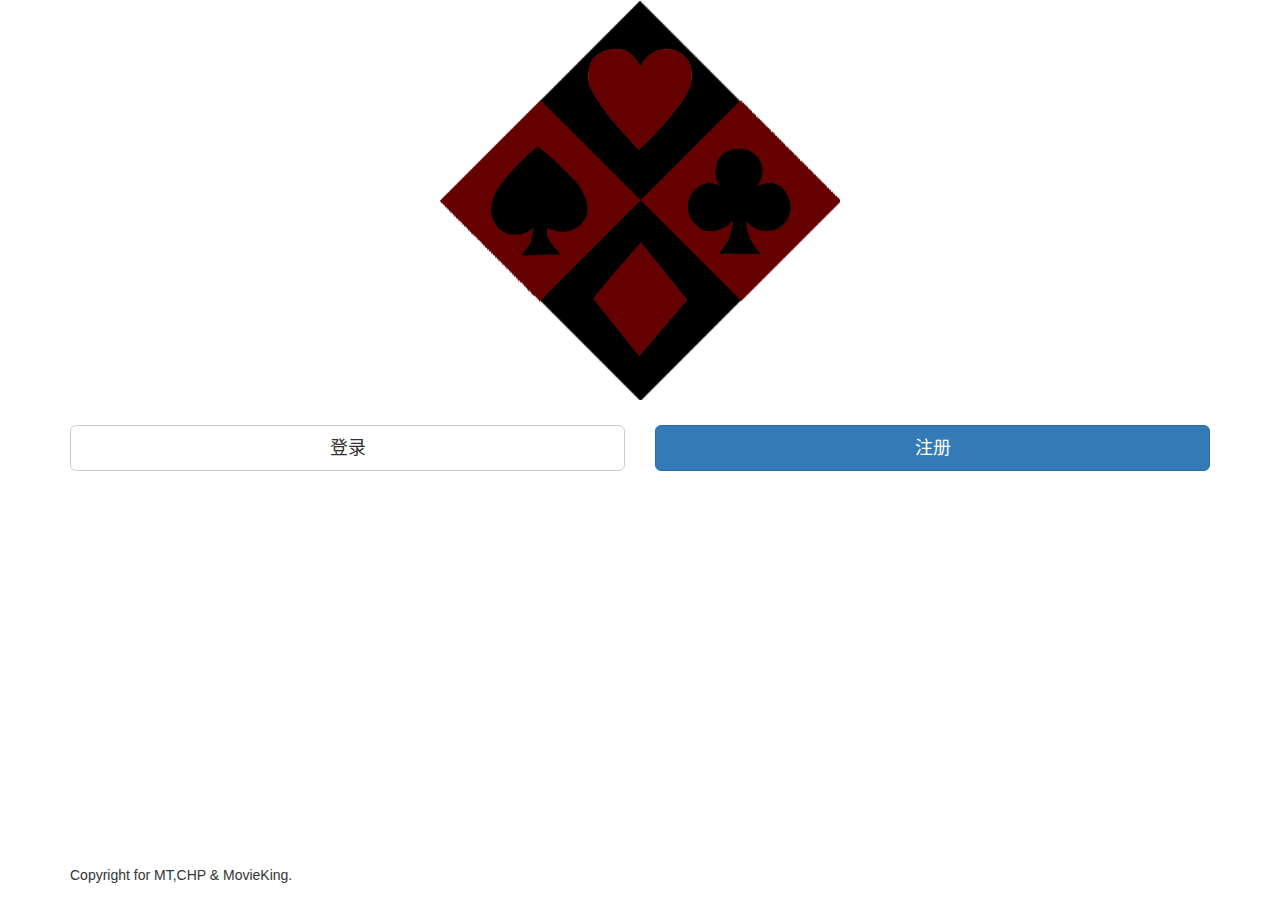
<file: index.html>
<!DOCTYPE html>
<html lang="zh-cn">
<head>
   <meta http-equiv="Content-Type" content="text/html; charset=utf-8">
   <meta name="viewport" content="width=device-width,initial-scale=1.0,maximum-scale=1.0,user-scalable=no">
   <title>登录</title>
   <link href="css/bootstrap.min.css" rel="stylesheet">
   <link href="css/controlStyles.css" rel="stylesheet">
   <link href="skins/polaris/polaris.css" rel="stylesheet">

   <script src="js/jquery-2.2.0.js"></script>
   <script src="js/bootstrap.min.js"></script>
   <script src="js/icheck.js"></script>
   <script src="js/dataControl.js"></script>
   <script src="js/index.js"></script>
</head>
<body>
<div class="wrap">
   <!--Page content-->
   <div class="container">
      <div class="row" id="index_acount_select">
         <div class="col-md-12 col-sm-12 col-xs-12 bg-logo">
            <img src="img/logo.png" class="img-rounded">
         </div>
         <div class="col-md-6 col-sm-6 col-xs-6">
            <button type="button" class="btn btn-default btn-block btn-lg" name="btn_turnLogin">登录</button>
         </div>
         <div class="col-md-6 col-sm-6 col-xs-6">
            <button type="button" class="btn btn-primary btn-block btn-lg" name="btn_turnRegister">注册</button>
         </div>
      </div>
      <div class="row index_acount hidden" id="index_acount_login">
         <!--form_登录-->
         <form class="form-horizontal" role="form">
            <div class="form-group">
               <label for="Lusername" class="col-md-2 col-sm-2 col-xs-2 control-label">帐号</label>
               <div class="col-md-10 col-sm-10 col-xs-10">
                  <input type="text" class="form-control" id="Lusername" name="Lusername" placeholder="请输入登录帐号。">
               </div>
            </div>
            <div class="form-group">
               <label for="Lpassword" class="col-md-2 col-sm-2 col-xs-2 control-label">密码</label>
               <div class="col-md-10 col-sm-10 col-xs-10">
                  <input type="password" class="form-control" id="Lpassword" name="Lpassword" placeholder="请输入登录密码。">
               </div>
            </div>
            <!--====================后续添加 需要添加功能=======================-->
            <div class="form-group">
               <div class="col-md-offset-2 col-sm-offset-2 col-xs-offset-2 col-md-10 col-sm-10 col-xs-10">
                  <input type="checkbox" name="_checkbox"> 请记住我
               </div>
            </div>
            <div class="form-group">
               <div class="col-md-6 col-sm-6 col-xs-6">
                  <button type="button" class="btn btn-default  btn-block btn-md" name="btn_login">登录</button>
               </div>
               <div class="col-md-6 col-sm-6 col-xs-6">
                  <button type="button" class="btn btn-primary  btn-block btn-md" name="btn_back">返回</button>
               </div>
            </div>
         </form>
      </div>
      <div class="row index_acount hidden" id="index_acount_register">
         <!--form_注册-->
         <form class="form-horizontal" role="form">
            <div class="form-group">
               <label for="playername" class="col-md-3 col-sm-3 col-xs-3 control-label">玩家名称</label>
               <div class="col-md-9 col-sm-9 col-xs-9">
                  <input type="text" class="form-control" id="playername" name="playername" placeholder="请输入玩家名称。">
               </div>
            </div>
            <div class="form-group">
               <label for="username" class="col-md-3 col-sm-3 col-xs-3 control-label">登录帐号</label>
               <div class="col-md-9 col-sm-9 col-xs-9">
                  <input type="text" class="form-control" id="username" name="username" placeholder="请输入登录帐号。">
               </div>
            </div>
            <div class="form-group">
               <label for="password" class="col-md-3 col-sm-3 col-xs-3 control-label">登录密码</label>
               <div class="col-md-9 col-sm-9 col-xs-9">
                  <input type="password" class="form-control" id="password" name="password" placeholder="请输入登录密码。">
               </div>
            </div>
            <div class="form-group">
               <div class="col-md-6 col-sm-6 col-xs-6">
                  <button type="button" class="btn btn-default  btn-block btn-md" name="btn_register">注册</button>
               </div>
               <div class="col-md-6 col-sm-6 col-xs-6">
                  <button type="button" class="btn btn-primary  btn-block btn-md" name="btn_back">返回</button>
               </div>
            </div>
         </form>
      </div>
   </div>

   <div class="push"></div>
</div>
<!--footer-->
<div class="footer">
   <div class="container">
      <p class="credit">Copyright for MT,CHP & MovieKing.</p>
   </div>
</div>

</body>
</html>
</file>
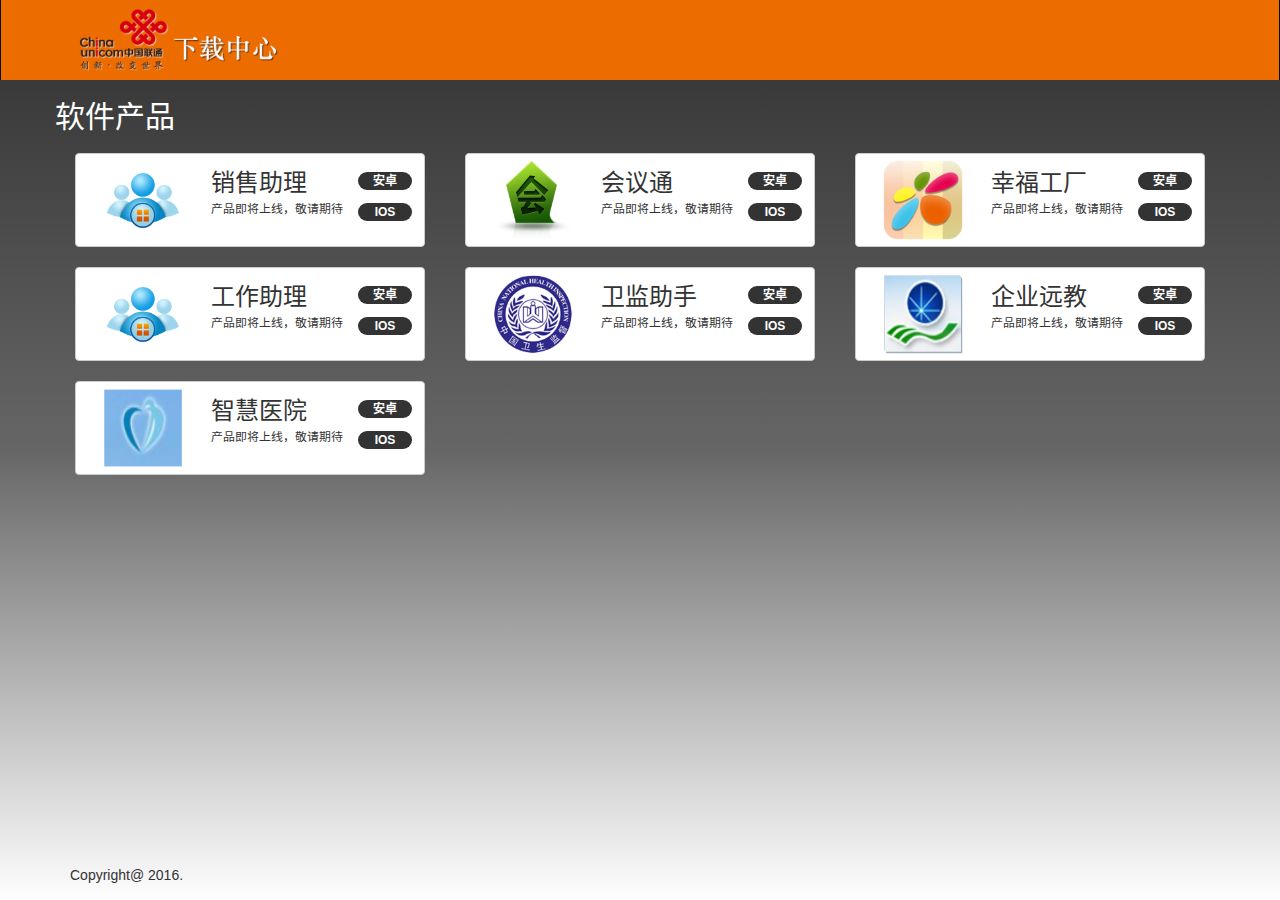
<file: product_test.html>
<!DOCTYPE html>
<html lang="zh-cn">
<head>
    <meta http-equiv="Content-Type" content="text/html; charset=utf-8">
    <meta name="viewport" content="width=device-width,initial-scale=1.0,maximum-scale=1.0,user-scalable=no">
    <meta http-equiv="X-UA-Compatible" content="IE=edge,chrome=1">
    <title>福建联通系统集成公司</title>
    <link href="css/bootstrap.min_unicom_app.css" rel="stylesheet">
    <link href="css/unicom_controlStyles.css" rel="stylesheet">

    <script src="js/jquery-2.2.0.js"></script>
    <script src="js/bootstrap.min.js"></script>
    <script src="js/product_test.js"></script>
</head>
<body>
<div class="wrap">
    <div class="main clearfix">
        <div class="header">
            <div class="container">
                <img src="img/unicom_logo.png">
            </div>
        </div>
        <!--Page content-->
        <div class="container">
            <div class="row">
                <h2 class="font_color_white">软件产品</h2>
            </div>
            <div class="row index_unicom" id="index_unicom">
                <div class="col-md-4 col-sm-6 col-xs-12">
                    <button type="button" class="btn btn-default  btn-block btn-md btn_div" name="ZHYY" data-appInfo="智慧医院">
                        <div class="col-md-4 col-sm-4 col-xs-4">
                            <img src="img/images_12.png" class="app_Logo">
                        </div>
                        <div class="col-md-6 col-sm-6 col-xs-6">
                            <h3>智慧医院</h3>
                            <p class="small">不要超过十一个字啊啊啊</p>
                        </div>
                        <div class="col-md-2 col-sm-2 col-xs-2">
                            <div class="row">
                                <span class="badge col-md-12 col-sm-12 col-xs-12">安卓</span>
                                <span class="badge col-md-12 col-sm-12 col-xs-12">IOS</span>
                            </div>
                        </div>
                    </button>
                </div>
            </div>
        </div>
    </div>
</div>
<!--footer-->
<div class="footer">
    <div class="container">
        <p class="credit">Copyright@ 2016.</p>
    </div>
</div>

</body>
</html>
</file>
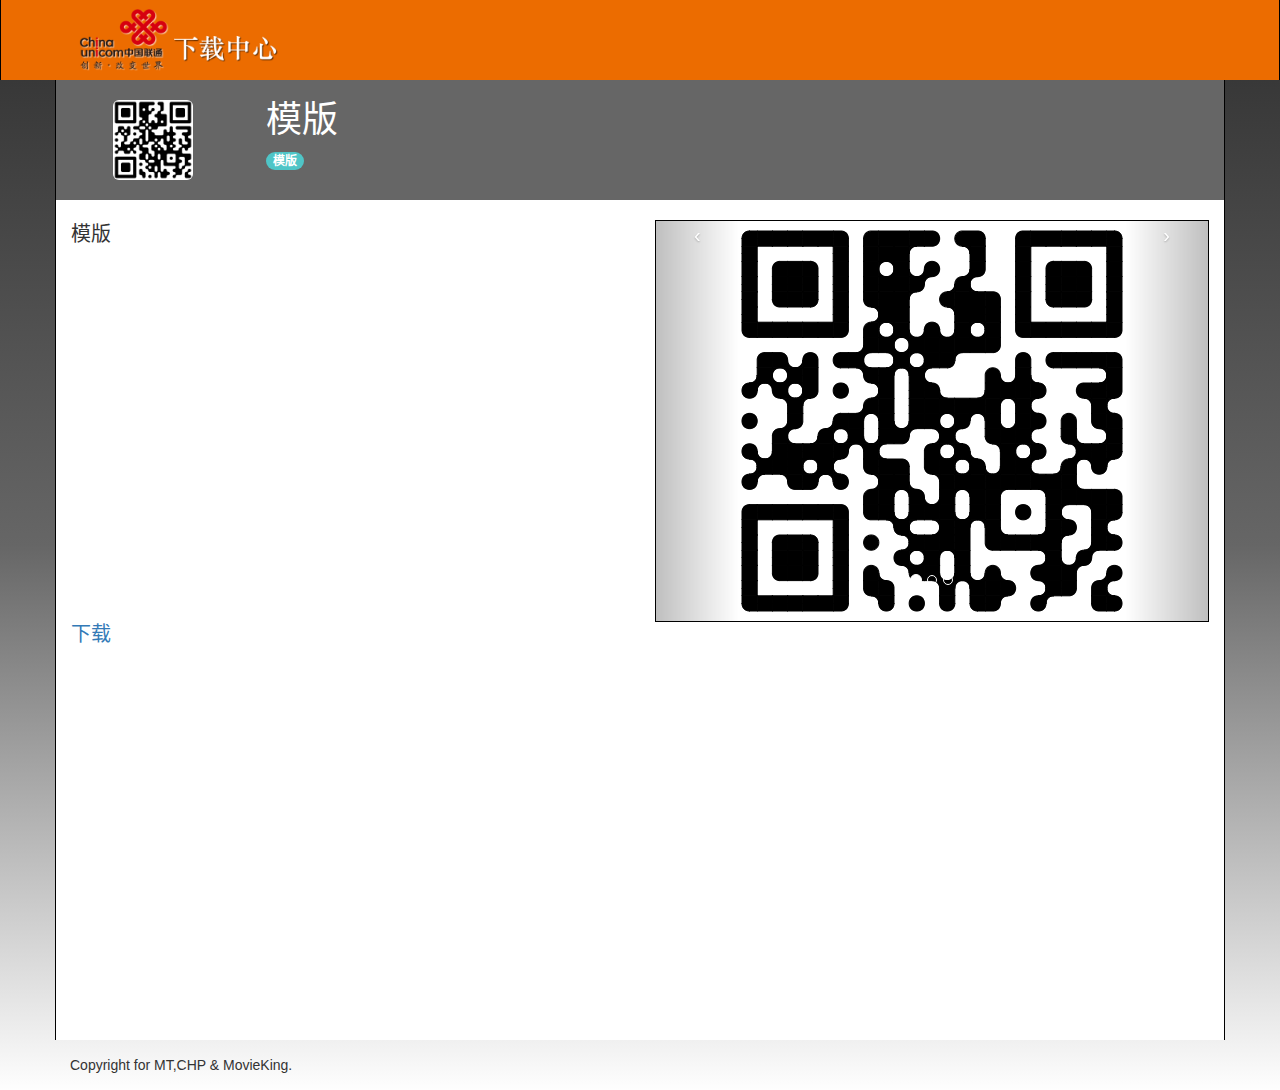
<file: product_test_info.html>
<!DOCTYPE html>
<html lang="zh-cn">
<head>
    <meta http-equiv="Content-Type" content="text/html; charset=utf-8">
    <meta name="viewport" content="width=device-width,initial-scale=1.0,maximum-scale=1.0,user-scalable=no">
    <title>模版</title>
    <link href="css/bootstrap.min_unicom_app.css" rel="stylesheet">
    <link href="css/unicom_controlStyles.css" rel="stylesheet">

    <script src="js/jquery-2.2.0.js"></script>
    <script src="js/bootstrap.min.js"></script>
    <script src="js/dataControl.js"></script>
    <script src="js/product_test_info.js"></script>
</head>
<body>
<div class="wrap">
    <div class="main clearfix">
        <div class="header">
            <div class="container">
                <img src="img/unicom_logo.png">
            </div>
        </div>

        <!--Page content-->
        <div class="container Style_container">
            <div class="row Style_row1">
                <div class="col-md-2 col-sm-4 col-xs-4 text-center" id="info_logo">
                    <img class="img-rounded app_Logo" src="img/QR_Code.png">
                </div>
                <div class="col-md-6 col-sm-8 col-xs-8" id="info_title">
                    <h1 class="no-top-margin">模版</h1>
                    <span class="badge bg_badge0">模版</span>
                </div>
                <div class="col-md-4 col-sm-12 col-xs-12 text-center" id="info_QR">

                </div>
            </div>
            <div class="row Style_row2">
                <div class="col-md-6 col-sm-6 col-xs-6" id="info_description">
                    <div class="Style_info_description">
                        <p>模版</p>
                    </div>
                    <div class="Style_info_description">
                        <a href="">下载</a>
                    </div>
                </div>
                <div class="col-md-6 col-sm-6 col-xs-6">
                    <div id="app_info_Carousel" class="carousel slide">
                        <!-- Carousel指标 -->
                        <ol class="carousel-indicators" id="carousel_ol">
                            <li data-target="#app_info_Carousel" data-slide-to="0" class="active"></li>
                            <li data-target="#app_info_Carousel" data-slide-to="1"></li>
                            <li data-target="#app_info_Carousel" data-slide-to="2"></li>
                        </ol>
                        <!-- Carousel项目 -->
                        <div class="carousel-inner" id="carousel_img">
                            <div class="item active">
                                <img src="img/QR_Code.png">
                            </div>
                            <div class="item">
                                <img src="img/QR_Code.png">
                            </div>
                            <div class="item">
                                <img src="img/QR_Code.png">
                            </div>
                        </div>
                        <!-- Carousel导航 -->
                        <a class="carousel-control left" href="#app_info_Carousel"
                           data-slide="prev">&lsaquo;</a>
                        <a class="carousel-control right" href="#app_info_Carousel"
                           data-slide="next">&rsaquo;</a>
                    </div>
                </div>
            </div>
        </div>
    </div>
</div>

<!--footer-->
<div class="footer">
    <div class="container">
        <p class="credit">Copyright for MT,CHP & MovieKing.</p>
    </div>
</div>
</body>
</html>
</file>
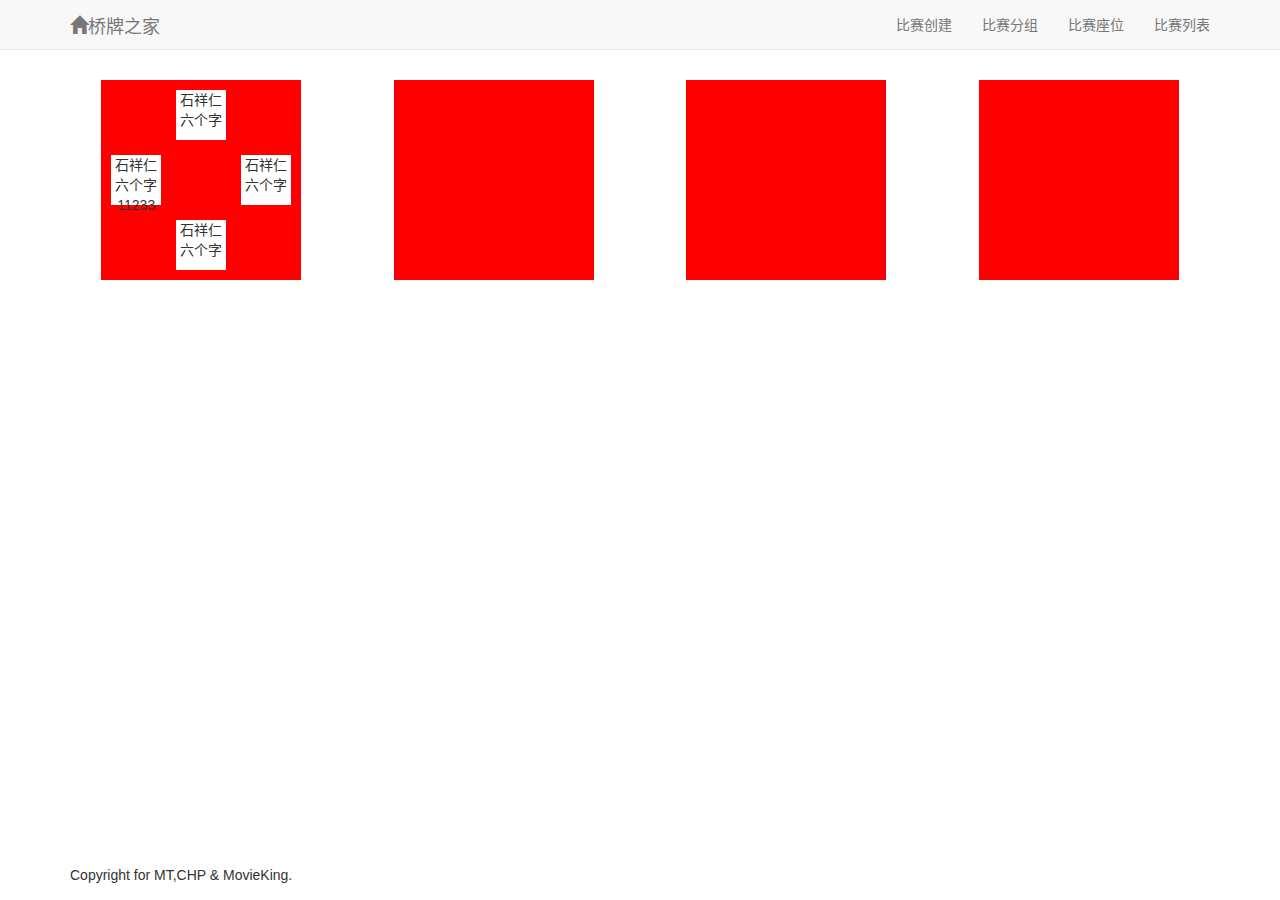
<file: setSeats.html>
<!DOCTYPE html>
<html lang="zh-cn">
<head>
   <meta http-equiv="Content-Type" content="text/html; charset=utf-8">
   <meta name="viewport" content="width=device-width,initial-scale=1.0,maximum-scale=1.0,user-scalable=no">
   <title>创建参赛分组</title>
   <link href="css/bootstrap.min.css" rel="stylesheet">
   <link href="css/controlStyles.css" rel="stylesheet">

   <script src="js/jquery-2.2.0.js"></script>
   <script src="js/dataControl.js"></script>
   <script src="js/bootstrap.min.js"></script>
   <script src="js/setSeats.js"></script>
</head>
<body>
   <!--wrap start-->
   <div class="wrap">
      <div class="main clearfix">
         <!--Navbar-->
         <header>
            <nav class="navbar navbar-default navbar-fixed-top" role="navigation">
               <div class="container bg-f8f8f8">
                  <div class="navbar-header">
                     <button class="navbar-toggle" type="button" data-toggle="collapse" data-target="#mainnav-collapse">
                        <span class="sr-only">切换导航</span>
                        <span class="icon-bar"></span>
                        <span class="icon-bar"></span>
                        <span class="icon-bar"></span>
                     </button>
                     <a href="#" class="navbar-brand"><span class="glyphicon glyphicon-home"></span>桥牌之家</a>
                  </div>
                  <div class="collapse navbar-collapse" id="mainnav-collapse">
                     <ul class="nav navbar-nav navbar-right">
                        <li><a href="newGame.html">比赛创建</a></li>
                        <li><a href="grouping.html">比赛分组</a></li>
                        <li><a href="setSeats.html">比赛座位</a></li>
                        <li><a href="#">比赛列表</a></li>
                     </ul>
                  </div>
               </div>
            </nav>
         </header>
         <!--Page content-->
         <div class="container">
            <div class="row index_setSeats">
               <div class="col-md-3 col-sm-6 col-xs-6">
                  <div class="seat">
                     <div class="up_seat">
                        <p>石祥仁六个字</p>
                     </div>
                     <div class="right_seat">
                        <p>石祥仁六个字</p>
                     </div>
                     <div class="bottom_seat">
                        <p>石祥仁六个字</p>
                     </div>
                     <div class="left_seat">
                        <p>石祥仁六个字11233</p>
                     </div>
                  </div>
               </div>
               <div class="col-md-3 col-sm-6 col-xs-6">
                  <div class="seat">
                  </div>
               </div>
               <div class="col-md-3 col-sm-6 col-xs-6">
                  <div class="seat">
                  </div>
               </div>
               <div class="col-md-3 col-sm-6 col-xs-6">
                  <div class="seat">
                  </div>
               </div>
            </div>
         </div>
      </div>
   </div>
   <!--wrap end-->

   <!--footer-->
   <div class="footer">
      <div class="container">
         <p class="credit">Copyright for MT,CHP & MovieKing.</p>
      </div>
   </div>
</body>
</html>
</file>
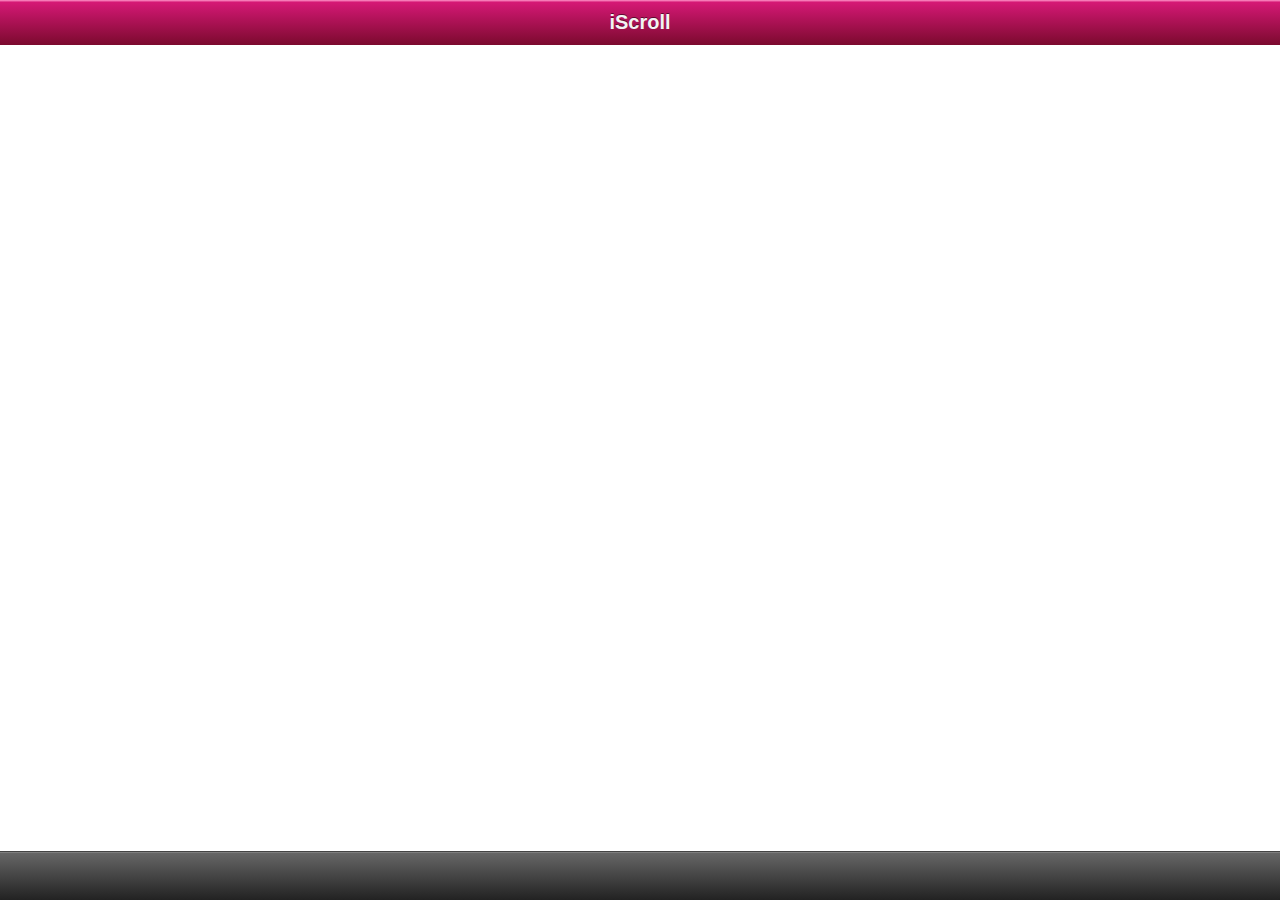
<file: test.html>
<!DOCTYPE html>
<html>
<head>
<meta http-equiv="Content-Type" content="text/html; charset=utf-8">
<meta name="viewport" content="width=device-width, initial-scale=1.0, user-scalable=0, minimum-scale=1.0, maximum-scale=1.0">
<meta name="apple-mobile-web-app-capable" content="yes">
<meta name="apple-mobile-web-app-status-bar-style" content="black">
<title>html5+css3实现上拉和下拉刷新</title>

<script type="text/javascript" src="http://statics.webkfa.com/js/iscroll.js"></script>

<script type="text/javascript">

var myScroll,
   pullDownEl, pullDownOffset,
   pullUpEl, pullUpOffset,
   generatedCount = 0;

function pullDownAction () {
   setTimeout(function () {   // <-- Simulate network congestion, remove setTimeout from production!
      var el, li, i;
      el = document.getElementById('thelist');

      for (i=0; i<3; i++) {
         li = document.createElement('li');
         li.innerText = 'Generated row ' + (++generatedCount);
         el.insertBefore(li, el.childNodes[0]);
      }
      
      myScroll.refresh();     // Remember to refresh when contents are loaded (ie: on ajax completion)
   }, 1000);   // <-- Simulate network congestion, remove setTimeout from production!
}

function pullUpAction () {
   setTimeout(function () {   // <-- Simulate network congestion, remove setTimeout from production!
      var el, li, i;
      el = document.getElementById('thelist');

      for (i=0; i<3; i++) {
         li = document.createElement('li');
         li.innerText = 'Generated row ' + (++generatedCount);
         el.appendChild(li, el.childNodes[0]);
      }
      
      myScroll.refresh();     // Remember to refresh when contents are loaded (ie: on ajax completion)
   }, 1000);   // <-- Simulate network congestion, remove setTimeout from production!
}

function loaded() {
   pullDownEl = document.getElementById('pullDown');
   pullDownOffset = pullDownEl.offsetHeight;
   pullUpEl = document.getElementById('pullUp');   
   pullUpOffset = pullUpEl.offsetHeight;
   
   myScroll = new iScroll('wrapper', {
      useTransition: true,
      topOffset: pullDownOffset,
      onRefresh: function () {
         if (pullDownEl.className.match('loading')) {
            pullDownEl.className = '';
            pullDownEl.querySelector('.pullDownLabel').innerHTML = 'Pull down to refresh...';
         } else if (pullUpEl.className.match('loading')) {
            pullUpEl.className = '';
            pullUpEl.querySelector('.pullUpLabel').innerHTML = 'Pull up to load more...';
         }
      },
      onScrollMove: function () {
         if (this.y > 5 && !pullDownEl.className.match('flip')) {
            pullDownEl.className = 'flip';
            pullDownEl.querySelector('.pullDownLabel').innerHTML = 'Release to refresh...';
            this.minScrollY = 0;
         } else if (this.y < 5 && pullDownEl.className.match('flip')) {
            pullDownEl.className = '';
            pullDownEl.querySelector('.pullDownLabel').innerHTML = 'Pull down to refresh...';
            this.minScrollY = -pullDownOffset;
         } else if (this.y < (this.maxScrollY - 5) && !pullUpEl.className.match('flip')) {
            pullUpEl.className = 'flip';
            pullUpEl.querySelector('.pullUpLabel').innerHTML = 'Release to refresh...';
            this.maxScrollY = this.maxScrollY;
         } else if (this.y > (this.maxScrollY + 5) && pullUpEl.className.match('flip')) {
            pullUpEl.className = '';
            pullUpEl.querySelector('.pullUpLabel').innerHTML = 'Pull up to load more...';
            this.maxScrollY = pullUpOffset;
         }
      },
      onScrollEnd: function () {
         if (pullDownEl.className.match('flip')) {
            pullDownEl.className = 'loading';
            pullDownEl.querySelector('.pullDownLabel').innerHTML = 'Loading...';          
            pullDownAction(); // Execute custom function (ajax call?)
         } else if (pullUpEl.className.match('flip')) {
            pullUpEl.className = 'loading';
            pullUpEl.querySelector('.pullUpLabel').innerHTML = 'Loading...';           
            pullUpAction();   // Execute custom function (ajax call?)
         }
      }
   });
   
   setTimeout(function () { document.getElementById('wrapper').style.left = '0'; }, 800);
}

document.addEventListener('touchmove', function (e) { e.preventDefault(); }, false);

document.addEventListener('DOMContentLoaded', function () { setTimeout(loaded, 200); }, false);
</script>

<style type="text/css" media="all">
body,ul,li {
   padding:0;
   margin:0;
   border:0;
}

body {
   font-size:12px;
   -webkit-user-select:none;
    -webkit-text-size-adjust:none;
   font-family:helvetica;
}

#header {
   position:absolute; z-index:2;
   top:0; left:0;
   width:100%;
   height:45px;
   line-height:45px;
   background-color:#d51875;
   background-image:-webkit-gradient(linear, 0 0, 0 100%, color-stop(0, #fe96c9), color-stop(0.05, #d51875), color-stop(1, #7b0a2e));
   background-image:-moz-linear-gradient(top, #fe96c9, #d51875 5%, #7b0a2e);
   background-image:-o-linear-gradient(top, #fe96c9, #d51875 5%, #7b0a2e);
   padding:0;
   color:#eee;
   font-size:20px;
   text-align:center;
}

#header a {
   color:#f3f3f3;
   text-decoration:none;
   font-weight:bold;
   text-shadow:0 -1px 0 rgba(0,0,0,0.5);
}

#footer {
   position:absolute; z-index:2;
   bottom:0; left:0;
   width:100%;
   height:48px;
   background-color:#222;
   background-image:-webkit-gradient(linear, 0 0, 0 100%, color-stop(0, #999), color-stop(0.02, #666), color-stop(1, #222));
   background-image:-moz-linear-gradient(top, #999, #666 2%, #222);
   background-image:-o-linear-gradient(top, #999, #666 2%, #222);
   padding:0;
   border-top:1px solid #444;
}

#wrapper {
   position:absolute; z-index:1;
   top:45px; bottom:48px; left:-9999px;
   width:100%;
   background:#aaa;
   overflow:auto;
}

#scroller {
   position:absolute; z-index:1;
/* -webkit-touch-callout:none;*/
   -webkit-tap-highlight-color:rgba(0,0,0,0);
   width:100%;
   padding:0;
}

#scroller ul {
   list-style:none;
   padding:0;
   margin:0;
   width:100%;
   text-align:left;
}

#scroller li {
   padding:0 10px;
   height:40px;
   line-height:40px;
   border-bottom:1px solid #ccc;
   border-top:1px solid #fff;
   background-color:#fafafa;
   font-size:14px;
}

#myFrame {
   position:absolute;
   top:0; left:0;
}



/**
 *
 * Pull down styles
 *
 */
#pullDown, #pullUp {
   background:#fff;
   height:40px;
   line-height:40px;
   padding:5px 10px;
   border-bottom:1px solid #ccc;
   font-weight:bold;
   font-size:14px;
   color:#888;
}
#pullDown .pullDownIcon, #pullUp .pullUpIcon  {
   display:block; float:left;
   width:40px; height:40px;
   background:url(http://statics.webkfa.com/img/pull-icon@2x.png) 0 0 no-repeat;
   -webkit-background-size:40px 80px; background-size:40px 80px;
   -webkit-transition-property:-webkit-transform;
   -webkit-transition-duration:250ms;  
}
#pullDown .pullDownIcon {
   -webkit-transform:rotate(0deg) translateZ(0);
}
#pullUp .pullUpIcon  {
   -webkit-transform:rotate(-180deg) translateZ(0);
}

#pullDown.flip .pullDownIcon {
   -webkit-transform:rotate(-180deg) translateZ(0);
}

#pullUp.flip .pullUpIcon {
   -webkit-transform:rotate(0deg) translateZ(0);
}

#pullDown.loading .pullDownIcon, #pullUp.loading .pullUpIcon {
   background-position:0 100%;
   -webkit-transform:rotate(0deg) translateZ(0);
   -webkit-transition-duration:0ms;

   -webkit-animation-name:loading;
   -webkit-animation-duration:2s;
   -webkit-animation-iteration-count:infinite;
   -webkit-animation-timing-function:linear;
}

@-webkit-keyframes loading {
   from { -webkit-transform:rotate(0deg) translateZ(0); }
   to { -webkit-transform:rotate(360deg) translateZ(0); }
}

</style>
</head>
<body>

<div id="header"><a href="http://cubiq.org/iscroll">iScroll</a></div>
<div id="wrapper">
   <div id="scroller">
      <div id="pullDown">
         <span class="pullDownIcon"></span><span class="pullDownLabel">Pull down to refresh...</span>
      </div>

      <ul id="thelist">
         <li>Pretty row 1</li>
         <li>Pretty row 2</li>
         <li>Pretty row 3</li>
         <li>Pretty row 4</li>
         <li>Pretty row 5</li>
         <li>Pretty row 6</li>
         <li>Pretty row 7</li>
         <li>Pretty row 8</li>
         <li>Pretty row 9</li>
         <li>Pretty row 10</li>
         <li>Pretty row 11</li>
         <li>Pretty row 12</li>
         <li>Pretty row 13</li>
         <li>Pretty row 14</li>
         <li>Pretty row 15</li>
         <li>Pretty row 16</li>
         <li>Pretty row 17</li>
         <li>Pretty row 18</li>
         <li>Pretty row 19</li>
         <li>Pretty row 20</li>
      </ul>
      <div id="pullUp">
         <span class="pullUpIcon"></span><span class="pullUpLabel">Pull up to refresh...</span>
      </div>
   </div>
</div>
<div id="footer"></div>

</body>
</html>
</file>
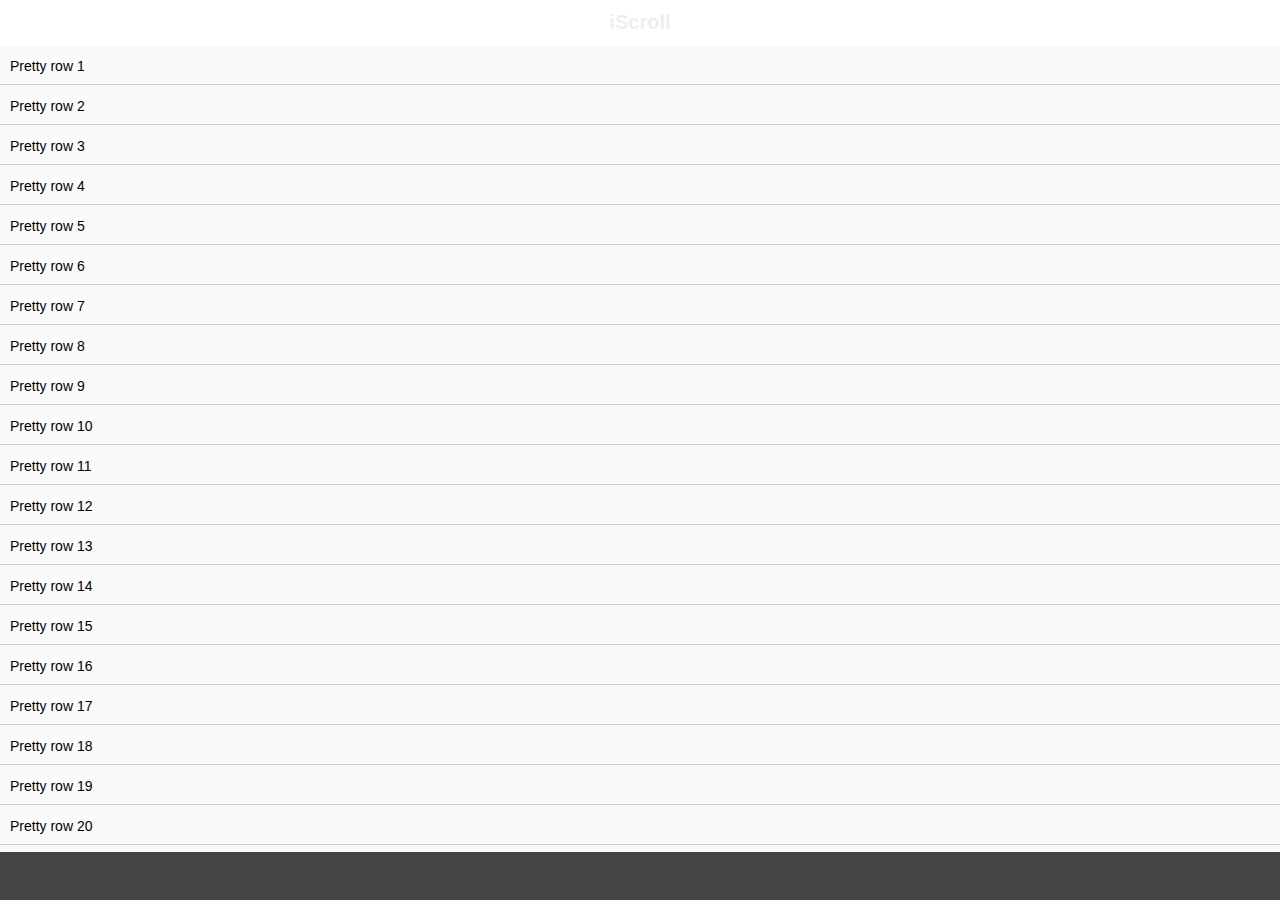
<file: test2.html>
<html><head>
<meta charset="utf-8">
<meta name="viewport" content="width=device-width, initial-scale=1.0, user-scalable=0, minimum-scale=1.0, maximum-scale=1.0">

<title>iScroll demo: simple</title>

<script type="text/javascript" src="js/iscroll.js"></script>

<script type="text/javascript">

var myScroll;

function loaded () {
   myScroll = new IScroll('#wrapper', { mouseWheel: true });
}

document.addEventListener('touchmove', function (e) { e.preventDefault(); }, false);

</script>

<style type="text/css">
* {
   -webkit-box-sizing: border-box;
   -moz-box-sizing: border-box;
   box-sizing: border-box;
}

html {
   -ms-touch-action: none;
}

body,ul,li {
   padding: 0px;
   margin: 0px;
   border: 0px;
}

body {
   font-size: 12px;
   font-family: ubuntu, helvetica, arial;
   overflow: hidden; /* this is important to prevent the whole page to bounce */
}

#header {
   position: absolute;
   z-index: 2;
   top: 0;
   left: 0;
   width: 100%;
   height: 45px;
   line-height: 45px;
   /*background: #CD235C;*/
   padding: 0;
   color: #eee;
   font-size: 20px;
   text-align: center;
   font-weight: bold;
}

#footer {
   position: absolute;
   z-index: 2;
   bottom: 0;
   left: 0;
   width: 100%;
   height: 48px;
   background: #444;
   padding: 0;
   border-top: 1px solid #444;
}

#wrapper {
   position: absolute;
   z-index: 1;
   top: 45px;
   bottom: 48px;
   left: 0;
   width: 100%;
   background: #ccc;
   overflow: hidden;
}

#scroller {
   position: absolute;
   z-index: 1;
   -webkit-tap-highlight-color: rgba(0,0,0,0);
   width: 100%;
   -webkit-transform: translateZ(0);
   -moz-transform: translateZ(0);
   -ms-transform: translateZ(0);
   -o-transform: translateZ(0);
   transform: translateZ(0);
   -webkit-touch-callout: none;
   -webkit-user-select: none;
   -moz-user-select: none;
   -ms-user-select: none;
   user-select: none;
   -webkit-text-size-adjust: none;
   -moz-text-size-adjust: none;
   -ms-text-size-adjust: none;
   -o-text-size-adjust: none;
   text-size-adjust: none;
}

#scroller ul {
   list-style: none;
   padding: 0;
   margin: 0;
   width: 100%;
   text-align: left;
}

#scroller li {
   padding: 0 10px;
   height: 40px;
   line-height: 40px;
   border-bottom: 1px solid #ccc;
   border-top: 1px solid #fff;
   background-color: #fafafa;
   font-size: 14px;
}

</style>
</head>
<body onload="loaded()">
<div id="header">iScroll</div>

<div id="wrapper">
   <div id="scroller" style="-webkit-transition: 0ms cubic-bezier(0.1, 0.57, 0.1, 1); transition: 0ms cubic-bezier(0.1, 0.57, 0.1, 1); -webkit-transform: translate(0px, 0px) translateZ(0px);">
      <ul>
         <li>Pretty row 1</li>
         <li>Pretty row 2</li>
         <li>Pretty row 3</li>
         <li>Pretty row 4</li>
         <li>Pretty row 5</li>
         <li>Pretty row 6</li>
         <li>Pretty row 7</li>
         <li>Pretty row 8</li>
         <li>Pretty row 9</li>
         <li>Pretty row 10</li>
         <li>Pretty row 11</li>
         <li>Pretty row 12</li>
         <li>Pretty row 13</li>
         <li>Pretty row 14</li>
         <li>Pretty row 15</li>
         <li>Pretty row 16</li>
         <li>Pretty row 17</li>
         <li>Pretty row 18</li>
         <li>Pretty row 19</li>
         <li>Pretty row 20</li>
         <li>Pretty row 21</li>
         <li>Pretty row 22</li>
         <li>Pretty row 23</li>
         <li>Pretty row 24</li>
         <li>Pretty row 25</li>
         <li>Pretty row 26</li>
         <li>Pretty row 27</li>
         <li>Pretty row 28</li>
         <li>Pretty row 29</li>
         <li>Pretty row 30</li>
         <li>Pretty row 31</li>
         <li>Pretty row 32</li>
         <li>Pretty row 33</li>
         <li>Pretty row 34</li>
         <li>Pretty row 35</li>
         <li>Pretty row 36</li>
         <li>Pretty row 37</li>
         <li>Pretty row 38</li>
         <li>Pretty row 39</li>
         <li>Pretty row 40</li>
         <li>Pretty row 41</li>
         <li>Pretty row 42</li>
         <li>Pretty row 43</li>
         <li>Pretty row 44</li>
         <li>Pretty row 45</li>
         <li>Pretty row 46</li>
         <li>Pretty row 47</li>
         <li>Pretty row 48</li>
         <li>Pretty row 49</li>
         <li>Pretty row 50</li>
         <li>Pretty row 52</li>
      </ul>
   </div>
</div>

<div id="footer"></div>


</body></html>
</file>
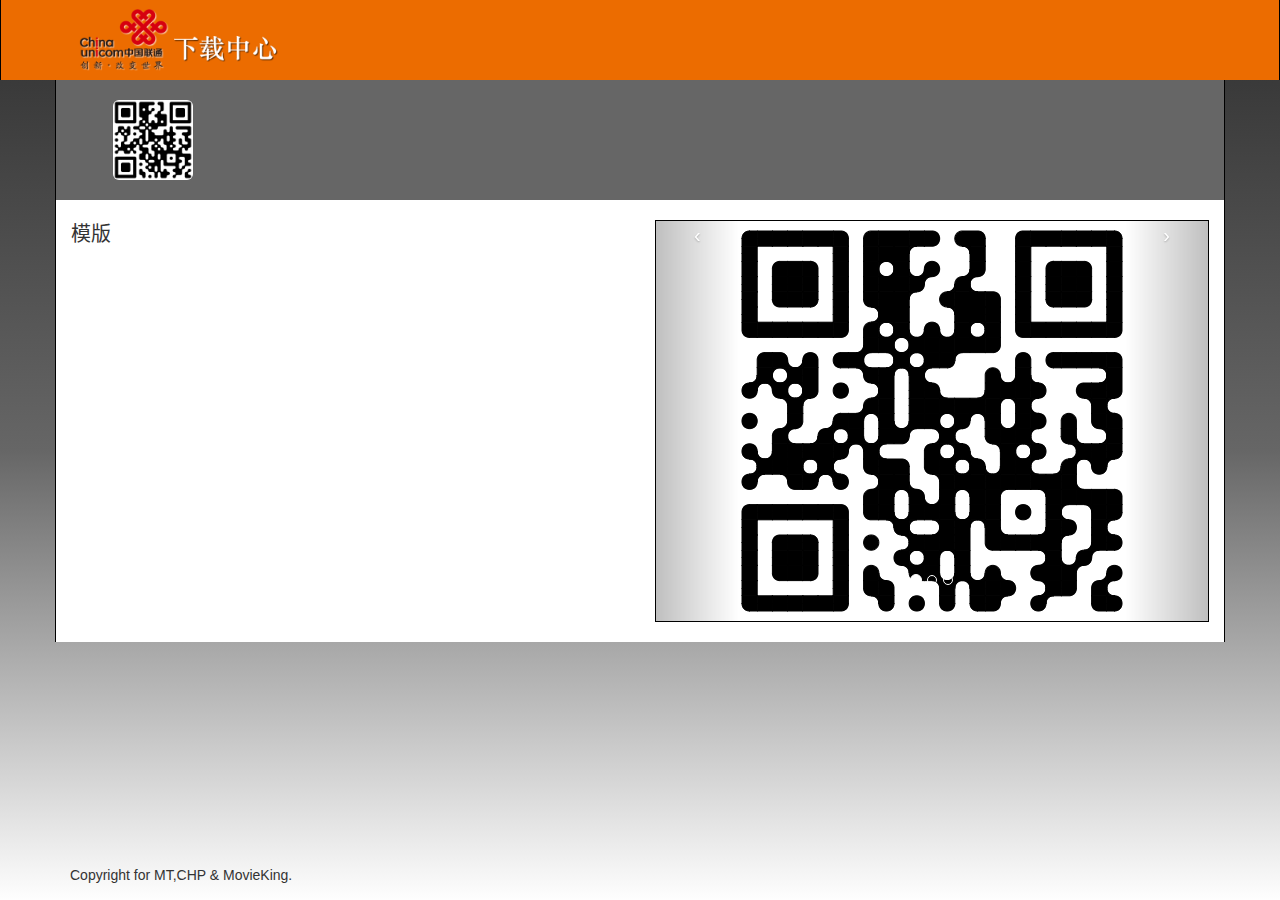
<file: unicom_app_info.html>
<!DOCTYPE html>
<html lang="zh-cn">
<head>
   <meta http-equiv="Content-Type" content="text/html; charset=utf-8">
   <meta name="viewport" content="width=device-width,initial-scale=1.0,maximum-scale=1.0,user-scalable=no">
   <title>模版</title>
   <link href="css/bootstrap.min_unicom_app.css" rel="stylesheet">
   <link href="css/unicom_controlStyles.css" rel="stylesheet">

   <script src="js/jquery-2.2.0.js"></script>
   <script src="js/bootstrap.min.js"></script>
   <script src="js/dataControl.js"></script>
   <script src="js/unicom_info.js"></script>
</head>
<body>
   <div class="wrap">
      <div class="main clearfix">
         <div class="header">
            <div class="container">
               <img src="img/unicom_logo.png">
            </div>
         </div>

         <!--Page content-->
         <div class="container Style_container">
            <div class="row Style_row1">
               <div class="col-md-2 col-sm-4 col-xs-4 text-center" id="info_logo">
                  <img class="img-rounded app_Logo" src="img/QR_Code.png">
               </div>
               <div class="col-md-6 col-sm-8 col-xs-8" id="info_title">
                  <h1 class="no-top-margin">模版</h1>
                  <span class="badge bg_badge0">模版</span>
               </div>
               <div class="col-md-4 col-sm-12 col-xs-12 text-center" id="info_QR">

               </div>
            </div>
            <div class="row Style_row2">
               <div class="col-md-6 col-sm-6 col-xs-6" id="info_description">
                  <div class="Style_info_description">
                     <p>模版</p>
                  </div>
               </div>
               <div class="col-md-6 col-sm-6 col-xs-6">
                  <div id="app_info_Carousel" class="carousel slide">
                     <!-- Carousel指标 -->
                     <ol class="carousel-indicators" id="carousel_ol">
                        <li data-target="#app_info_Carousel" data-slide-to="0" class="active"></li>
                        <li data-target="#app_info_Carousel" data-slide-to="1"></li>
                        <li data-target="#app_info_Carousel" data-slide-to="2"></li>
                     </ol>   
                     <!-- Carousel项目 -->
                     <div class="carousel-inner" id="carousel_img">
                        <div class="item active">
                           <img src="img/QR_Code.png">
                        </div>
                        <div class="item">
                           <img src="img/QR_Code.png">
                        </div>
                        <div class="item">
                           <img src="img/QR_Code.png">
                        </div>
                     </div>
                     <!-- Carousel导航 -->
                     <a class="carousel-control left" href="#app_info_Carousel" 
                        data-slide="prev">&lsaquo;</a>
                     <a class="carousel-control right" href="#app_info_Carousel" 
                        data-slide="next">&rsaquo;</a>
                  </div> 
               </div>
            </div>
         </div>
      </div>
   </div>

<!--footer-->
   <div class="footer">
      <div class="container">
         <p class="credit">Copyright for MT,CHP & MovieKing.</p>
      </div>
   </div>
</body>
</html>
</file>
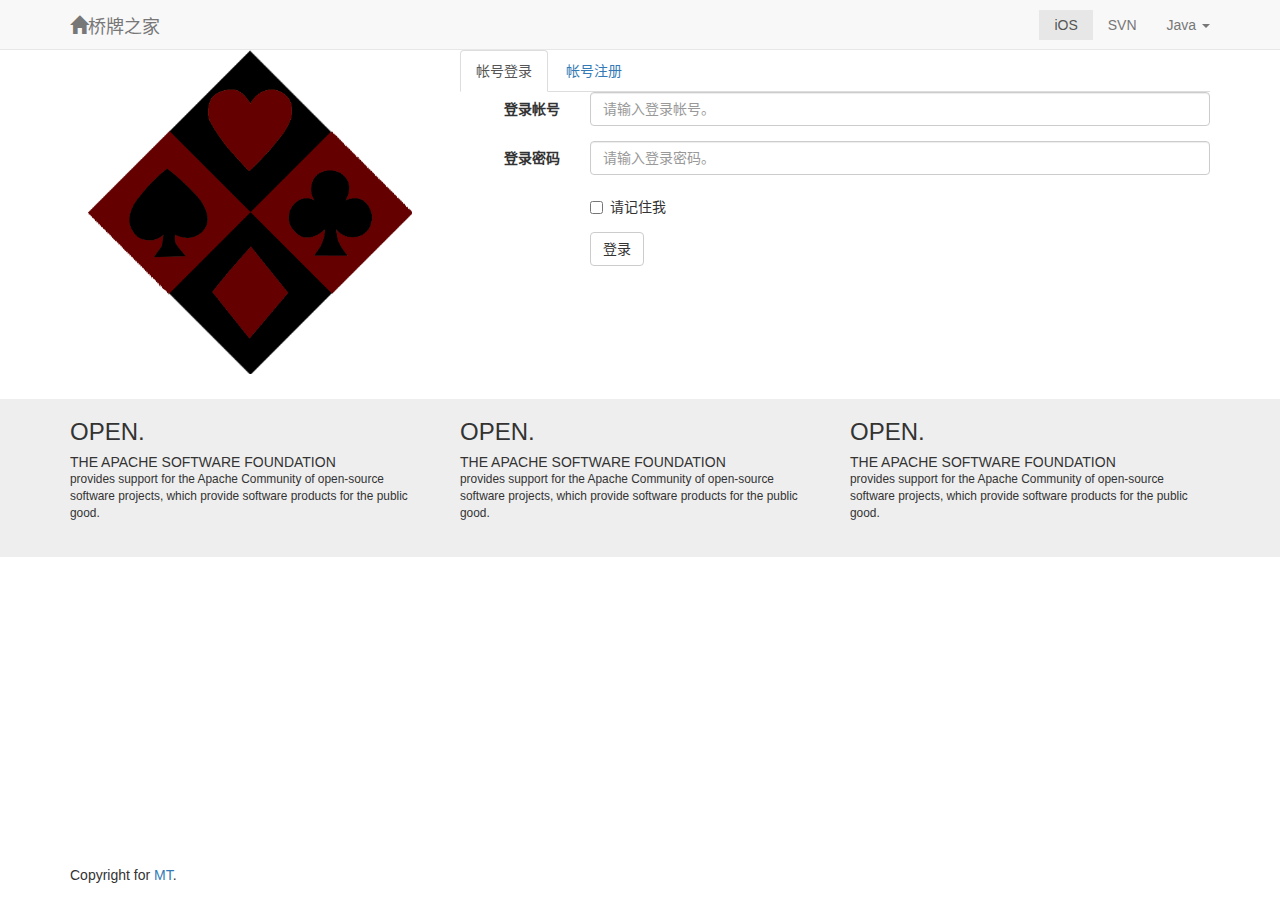
<file: web_index.html>
<!DOCTYPE html>
<html lang="zh-cn">
<head>
   <meta http-equiv="Content-Type" content="text/html; charset=utf-8">
   <meta name="viewport" content="width=device-width,initial-scale=1.0,maximum-scale=1.0,user-scalable=no">
   <title>登录</title>
   <link href="css/bootstrap.min.css" rel="stylesheet">
   <link href="css/controlStyles.css" rel="stylesheet">

   <script src="js/jquery-2.2.0.js"></script>
   <script src="js/bootstrap.min.js"></script>
</head>
<body>
<div class="wrap">
   <!--Navbar-->
   <header>
      <nav class="navbar navbar-default navbar-fixed-top" role="navigation">
         <div class="container">
            <div class="navbar-header">
               <button class="navbar-toggle" type="button" data-toggle="collapse" data-target="#mainnav-collapse">
                  <span class="sr-only">切换导航</span>
                  <span class="icon-bar"></span>
                  <span class="icon-bar"></span>
                  <span class="icon-bar"></span>
               </button>
               <a href="#" class="navbar-brand"><span class="glyphicon glyphicon-home"></span>桥牌之家</a>
            </div>
            <div class="collapse navbar-collapse" id="mainnav-collapse">
               <ul class="nav navbar-nav navbar-right">
                  <li class="active"><a href="#">iOS</a></li>
                  <li><a href="#">SVN</a></li>
                  <li class="dropdown">
                     <a href="#" class="dropdown-toggle" data-toggle="dropdown">Java <b class="caret"></b></a>
                     <ul class="dropdown-menu">
                        <li><a href="#">jmeter</a></li>
                        <li><a href="#">EJB</a></li>
                        <li><a href="#">Jasper Report</a></li>
                        <li class="divider"></li>
                        <li><a href="#">分离的链接</a></li>
                        <li class="divider"></li>
                        <li><a href="#">另一个分离的链接</a></li>
                     </ul>
                  </li>
               </ul>
            </div>
         </div>
      </nav>
   </header>

   <!--Page content-->
   <div class="container">
      <div class="row">
         <div class="col-md-4 bg-logo">
            <img src="img/logo.png" class="img-rounded">
         </div>
         <div class="col-md-8">
            <ul id="Tab_Acount" class="nav nav-tabs">
               <li class="active"><a href="#login" data-toggle="tab">帐号登录</a></li>
               <li><a href="#regist" data-toggle="tab">帐号注册</a></li>
            </ul>
            <div id="TabContent_Acount" class="tab-content">
               <div class="tab-pane fade in active" id="login">
                  <!--form 登入表单-->
                  <form class="form-horizontal" role="form">
                     <div class="form-group">
                        <label for="firstname" class="col-sm-2 control-label">登录帐号</label>
                        <div class="col-sm-10">
                           <input type="text" class="form-control" id="firstname" placeholder="请输入登录帐号。">
                        </div>
                     </div>
                     <div class="form-group">
                        <label for="lastname" class="col-sm-2 control-label">登录密码</label>
                        <div class="col-sm-10">
                           <input type="text" class="form-control" id="lastname" placeholder="请输入登录密码。">
                        </div>
                     </div>
                     <div class="form-group">
                        <div class="col-sm-offset-2 col-sm-10">
                           <div class="checkbox">
                              <label>
                                 <input type="checkbox"> 请记住我
                              </label>
                           </div>
                        </div>
                     </div>
                     <div class="form-group">
                        <div class="col-sm-offset-2 col-sm-10">
                           <button type="submit" class="btn btn-default">登录</button>
                        </div>
                     </div>
                  </form>
               </div>
               <div class="tab-pane fade" id="regist">
                  <p>石祥仁SB</p>
               </div>
            </div>
         </div>
      </div>
   </div>

   <section class="bg-gray">
      <div class="container">
         <div class="row">
            <div class="col-md-4">
               <h3>Open.</h3>
               <h5 class="no-btm-margin">The Apache Software Foundation</h5>
               <p class="small">provides support for the Apache Community of open-source software projects, which provide software products for the public good.</p>
            </div>
            <div class="col-md-4">
               <h3>Open.</h3>
               <h5 class="no-btm-margin">The Apache Software Foundation</h5>
               <p class="small">provides support for the Apache Community of open-source software projects, which provide software products for the public good.</p>
            </div>
            <div class="col-md-4">
               <h3>Open.</h3>
               <h5 class="no-btm-margin">The Apache Software Foundation</h5>
               <p class="small">provides support for the Apache Community of open-source software projects, which provide software products for the public good.</p>
            </div>
         </div>
      </div>
   </section>

   <div class="push"></div>
</div>
<!--footer-->
<div class="footer">
   <div class="container">
      <p class="credit">Copyright for <a href="">MT</a>.</p>
   </div>
</div>

</body>
</html>
</file>
<file: css/controlStyles.css>
/*!
*date:2016-02-18;
*/
html,body{
	background-color: #fff;
	-ms-touch-action: none;
}
h1, h2, h3, h4, h5, h6 {
	text-transform: uppercase;
}
section{
	padding-bottom: 25px;
}
/*row 并行样式*/
.index_acount,.index_newGame{
	margin-top: 50px;
	padding-left: 15px;
	padding-right: 15px;
}
.index_acount label,.index_newGame label{
	font-size: 24px;
	padding-top: 0px !important;
}
.index_acount input,.index_newGame input{
	font-size: 20px;
}

.index_grouping .scroller{
	padding: 0 !important;
	background:none;
}
.index_grouping .scroller .row{
	margin: 0 !important;
}
.index_grouping .scroller .row .teamName{
	float: left;
	font-size: 20px;
	line-height: 32px;	
}
.index_grouping .scroller .row .playerName,.index_grouping .scroller .row .playerNameEnd{
	float: left;
	line-height: 32px;
}
.index_grouping .scroller .row .playerName:after{
	content: "、";
}
.index_grouping .scroller .row .addPlayer{
	float: left;
	width: 32px;
	height: 32px;
	padding: 7px 9px;
}

.index_setSeats .seat{
	position: relative;
	margin: 30px auto 10px;
	padding: 0px;
	background-color: #ff0000;
	width: 200px;
	height: 200px;
}
.index_setSeats .seat > div{
	position: absolute;
	background-color: #fff;
	width: 50px;
	height: 50px;
}
.index_setSeats .seat .up_seat{
	top: 10px;
	left: 75px;
}
.index_setSeats .seat .right_seat{
	top: 75px;
	right: 10px;
}
.index_setSeats .seat .bottom_seat{
	bottom: 10px;
	left: 75px;
}
.index_setSeats .seat .left_seat{
	top: 75px;
	left: 10px;
}
.index_setSeats .seat p{
	margin: 0 auto;
	padding: 0;
	text-align: center;
	text-overflow:ellipsis;
}
/*自适应布局*/
html,body,.wrap{height: 100%;}
body>.wrap{
	height: auto;
	min-height: 100%;
	/*background-color: #303030;
	background-image: -moz-linear-gradient(top, #303030, #fefefe); 
	background-image: -webkit-gradient(linear, center top, center bottom, color-stop(0, #303030),color-stop(0.5,#666666), color-stop(1, #fefefe)); 
	filter: progid:DXImageTransform.Microsoft.gradient(startColorstr='#303030', endColorstr='#666666', GradientType='0'); 
*/}
.navbar{
	position: relative;
	width: 100%;
	height: 50px;
}
.main{
	padding-bottom: 50px;
}
.clearfix:after {
	content: ".";
	display: block;
	height: 0;
	clear: both;
	visibility: hidden;
}
.clearfix {display: inline-block;}
/* Hides from IE-mac \*/
* html .clearfix { height: 1%;}
.clearfix {display: block;}
/* End hide from IE-mac */
.footer{
	position: relative;
	margin-top: -50px;
	height: 50px;
	clear: both;
}
.footer .credit {
	margin: 15px 0;
}
/*margin*/
.no-btm-margin{
	margin-bottom: 0px;
}
.no-top-margin{
	margin-top: 0px;
}
/*color*/
.white {
	color:#fff;
}
.bg-gray{
	background-color: #eee;
}
.bg-f8f8f8{
	background-color: #f8f8f8;
}
.bg-logo{
	margin-bottom: 25px;
	text-align: center;
}
.bg-logo>img{
	width: 90%;
	min-height: 300px;
	max-height: 400px;
	min-width: 300px;
	max-width: 400px;
	margin: 0px auto;
}
@media (max-width: 767px) {
    .bg-logo>img {
		width: 300px;
		height: 300px;
    }
}
</file>
<file: skins/polaris/polaris.css>
/* iCheck plugin Polaris skin
----------------------------------- */
.icheckbox_polaris,
.iradio_polaris {
    display: inline-block;
    *display: inline;
    vertical-align: middle;
    margin: 0;
    padding: 0;
    width: 29px;
    height: 29px;
    background: url(polaris.png) no-repeat;
    border: none;
    cursor: pointer;
}

.icheckbox_polaris {
    background-position: 0 0;
}
    .icheckbox_polaris.hover {
        background-position: -31px 0;
    }
    .icheckbox_polaris.checked {
        background-position: -62px 0;
    }
    .icheckbox_polaris.disabled {
        background-position: -93px 0;
        cursor: default;
    }
    .icheckbox_polaris.checked.disabled {
        background-position: -124px 0;
    }

.iradio_polaris {
    background-position: -155px 0;
}
    .iradio_polaris.hover {
        background-position: -186px 0;
    }
    .iradio_polaris.checked {
        background-position: -217px 0;
    }
    .iradio_polaris.disabled {
        background-position: -248px 0;
        cursor: default;
    }
    .iradio_polaris.checked.disabled {
        background-position: -279px 0;
    }

/* HiDPI support */
@media (-o-min-device-pixel-ratio: 5/4), (-webkit-min-device-pixel-ratio: 1.25), (min-resolution: 120dpi), (min-resolution: 1.25dppx) {
    .icheckbox_polaris,
    .iradio_polaris {
        background-image: url(polaris@2x.png);
        -webkit-background-size: 310px 31px;
        background-size: 310px 31px;
    }
}
</file>
<file: css/unicom_controlStyles.css>
/*!
*date:2016-02-18;
*/
html,body{
	background-color: #fff;
	-ms-touch-action: none;
}
h1, h2, h3, h4, h5, h6 {
	text-transform: uppercase;
}
/*控件*/
.app_Logo{
	width: 80px;
	height: 80px;
}
.QR_Code{
	height: 80px;
	margin:5px 10px;
}
/*主页面*/
.bg_unicom_app{
	position: relative;
	width: 100%;
	background: url(../img/bg_unicom.jpg);
	background-size: 100%;
	background-repeat: no-repeat;
	background-position: center top;
	margin-bottom: 40px;
}
.fg_unicom_app{
	position: absolute;
	top: 10px;
	left: 10px;
}
.left_unicom_app{
	position: absolute;
	bottom: 0px;
	left: 0px;
	width: 12%;
	height:100%;
	background: url(../img/left_unicom.png);
	background-size: 100%;
	background-repeat: no-repeat;
	background-position: left bottom;
}
.right_unicom_app{
	position: absolute;
	top: 0px;
	right: 0px;
	width: 12%;
	height:100%;
	background: url(../img/right_unicom.png);
	background-size: 100%;
	background-repeat: no-repeat;
	background-position: right top;
}
.index_unicom>div{
	padding:10px 20px;
}
.index_unicom button h3{
	margin-top: 10px;
	margin-bottom: 5px;
	text-align: left;
}
.index_unicom button p{
	margin: 0px;
	text-align: left;
	white-space: normal;
}
.index_unicom button .badge{
	margin-top:13px;
}
/* 定义一个走马灯动画 */
.marquee {
	position: absolute;
	overflow: hidden;
	font-weight: bold;
	color: #EC6C00;
	text-shadow:1px 0px 5px #fff,
				-1px 0px 5px #fff,
				0px 1px 5px #fff,
				0px -1px 5px #fff,
				6px 4px 2px #000;
}

.marquee>span {
	display: block;
	position: relative;
}
/*子页面*/
.Style_container{
	border: 1px solid #000;
	border-bottom: none;
	border-top: none;
	padding: 0 0 20px 0;
	background-color: #fff;
}
.Style_container .badge{
	margin-right: 3px;
}
.Style_row1{
	margin: 0;
	padding-top: 20px;
	padding-bottom: 20px;
	background-color: #666666;
}
.Style_row1 h1{
	color: #fff;
}
.Style_row1 #info_QR>img{
	border: 5px solid #fff;
}
.Style_row2{
	margin: 0;
	padding-top: 20px;
	padding-bottom: 0px;

}
.Style_row2 .Style_info_description{
	font-size: 20px;
	height: 400px;
	overflow:auto;
}
.carousel{
	border:1px solid #000;
}
.carousel img{
	margin: 0px auto;
	height: 500px;
}
.bg_unicom_app_info_top{
	height: 40px;
}
/*自适应布局*/
html,body,.wrap{height: 100%;}
body>.wrap{
	height: auto;
	min-height: 100%;
	background-color: #303030;
	background-image: -moz-linear-gradient(top, #303030, #fefefe); /* Firefox */
	background-image: -webkit-gradient(linear, center top, center bottom, color-stop(0, #303030),color-stop(0.5,#666666), color-stop(1, #fefefe)); /* Saf4+, Chrome */
	filter: progid:DXImageTransform.Microsoft.gradient(startColorstr='#303030', endColorstr='#666666', GradientType='0'); /* IE*/
}
.header{
	width: 100%;
	height: 80px;
	background-color:#EC6C00;
	border-left: 1px solid #000;
	border-right: 1px solid #000;
	z-index: 1050;
}
.header img{
	height: 80px;
}
.main{
	padding-bottom: 50px;
}
.clearfix:after {
	content: ".";
	display: block;
	height: 0;
	clear: both;
	visibility: hidden;
}
.clearfix {display: inline-block;}
/* Hides from IE-mac \*/
* html .clearfix { height: 1%;}
.clearfix {display: block;}
/* End hide from IE-mac */
.footer{
	position: relative;
	margin-top: -50px;
	height: 50px;
	clear: both;
}
.footer .credit {
	margin: 15px 0;
}
/*margin*/
.no-btm-margin{
	margin-bottom: 0px;
}
.no-top-margin{
	margin-top: 0px;
}
/*color*/
.font_color_white{
	color:#fff;
}
.bg_badge0{
	background-color: #4fc5c7;
}
.bg_badge1{
	background-color: #97ec71;
}
.bg_badge2{
	background-color: #dbf977;
}
.bg_badge3{
	background-color: #de9dd6;
}
.bg_badge4{
	background-color: #fa6e86;
}
</file>
